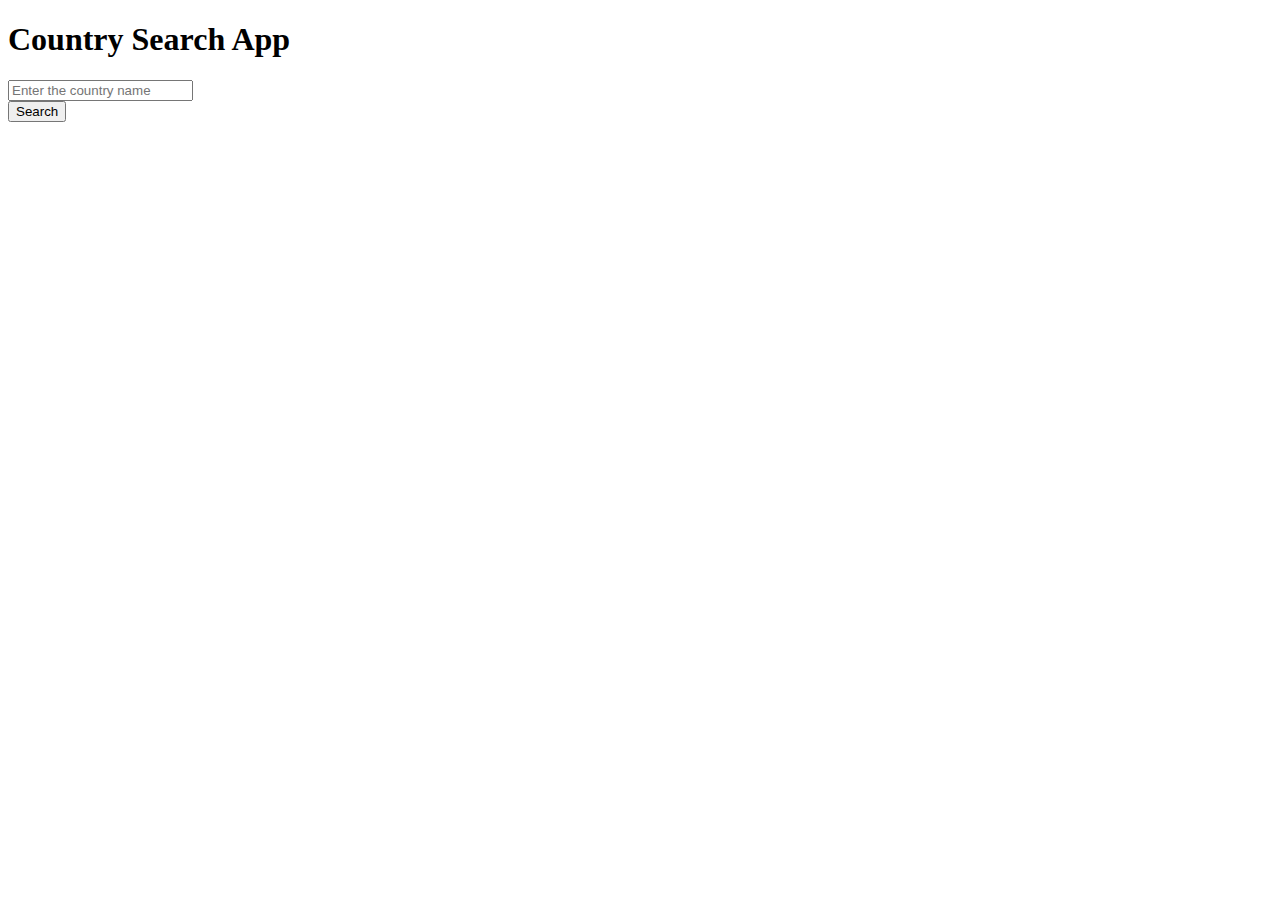
<file: api-projects/country-api/index.html>
<!DOCTYPE html>
<html lang="en">
<head>
    <meta charset="UTF-8">
    <meta http-equiv="X-UA-Compatible" content="IE=edge">
    <meta name="viewport" content="width=device-width, initial-scale=1.0">
    <!-- stylessheet -->
    <link rel="stylesheet" href="styles.css">
    <!-- bootstrap link -->
    <link href="https://cdn.jsdelivr.net/npm/bootstrap@5.0.0-beta2/dist/css/bootstrap.min.css" rel="stylesheet" integrity="sha384-BmbxuPwQa2lc/FVzBcNJ7UAyJxM6wuqIj61tLrc4wSX0szH/Ev+nYRRuWlolflfl" crossorigin="anonymous">
    <title>Country Search API</title>
</head>
<body>
    <section class="container p-5 search-section">
        <h1>Country Search App</h1>
        <div class="row mt-4">
            <div class="col-6">
                <input class="form-control search-bar" type="text" placeholder="Enter the country name">
            </div>
            <div class="col-6">
                <button id="search-btn" class="btn btn-primary">Search</button>
            </div>
        </div>
    </section>
    <section class="result"></section>

    <!-- javascript -->
    <script src="script.js"></script>
</body>
</html>
</file>
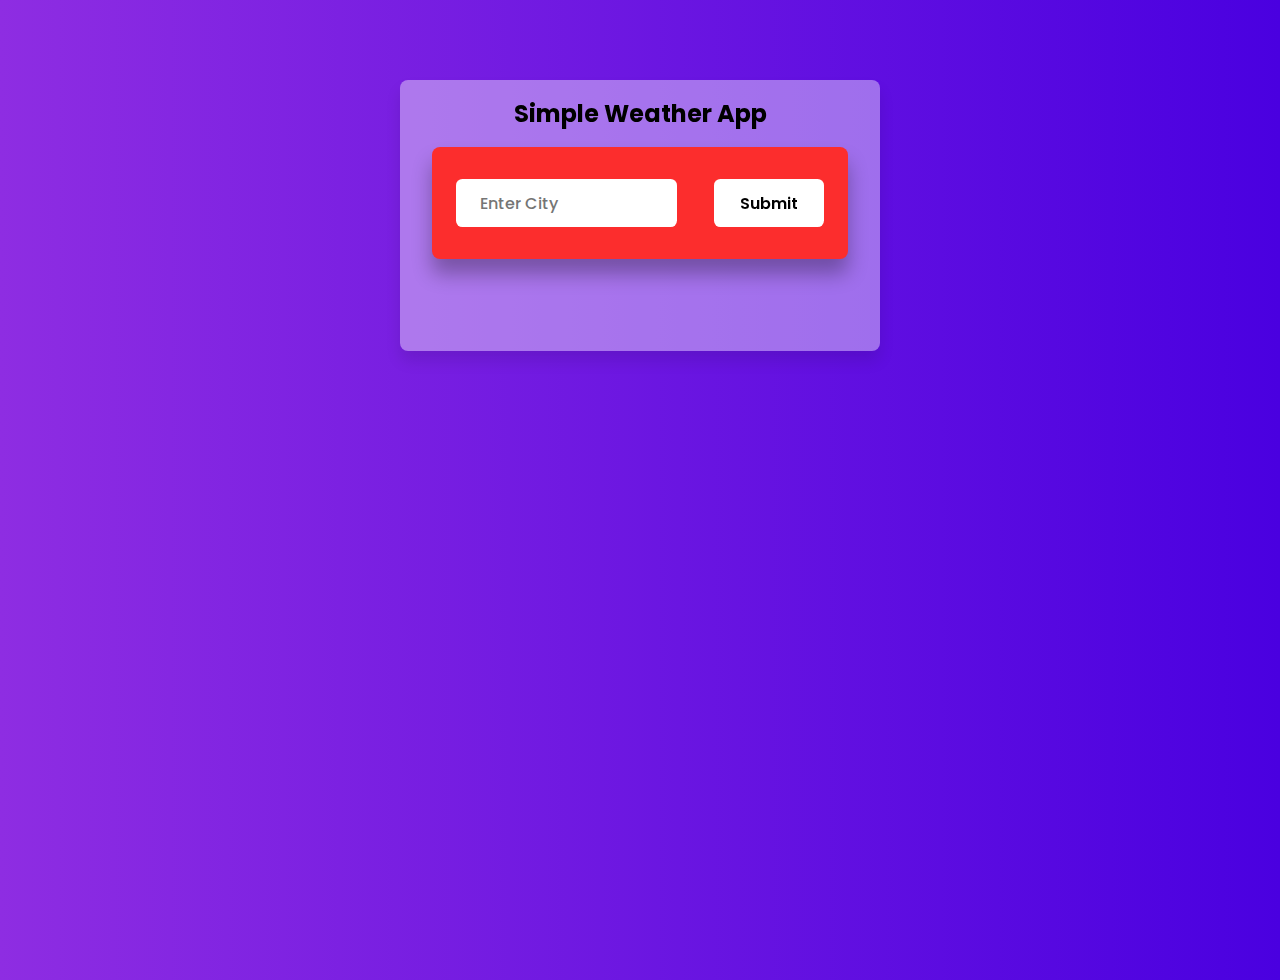
<file: api-projects/weatherapi/index.html>
<!DOCTYPE html>
<html lang="en">
<head>
  <meta charset="UTF-8">
  <meta http-equiv="X-UA-Compatible" content="IE=edge">
  <meta name="viewport" content="width=device-width, initial-scale=1.0">
  <link rel="stylesheet" href="https://cdnjs.cloudflare.com/ajax/libs/font-awesome/5.15.3/css/all.min.css" integrity="sha512-iBBXm8fW90+nuLcSKlbmrPcLa0OT92xO1BIsZ+ywDWZCvqsWgccV3gFoRBv0z+8dLJgyAHIhR35VZc2oM/gI1w==" crossorigin="anonymous" referrerpolicy="no-referrer" />
  <link rel="stylesheet" href="style.css">
  <title>Weather App | JavaScript Projects</title>
</head>
<body>
  <!-- <div class="backbtn">
    <a href="/JavaScript-Projects/#apibased"><i class="fas fa-arrow-circle-left"></i></a>    
  </div> -->
  <div class="container">
    <h3>Simple Weather App</h3>
    <div class="input-wrapper">
      <input type="text" id="city-input" placeholder="Enter City">
      <button onclick="showData()"> <span>Submit</span></button>
    </div>
    <div class="output-wrapper">
          <!-- <div class="temp">
            <span id="temp">- °C</span>
            <p class="desc"> Status </p>
          </div>
          <div class="details-container">
            <div class="details">
            <span id="temp_min">Min : - °C</span>
            <span id="temp_max">Max : - °C</span>
            </div>
            <div class="details">
            <span id="humidity">Humidity : - %</span>
            <span id="wind">Wind : - km/hr</span>
            </div>
          </div> -->
    </div>
  </div>
  
<script src="script.js"></script>
</body>
</html>
</file>
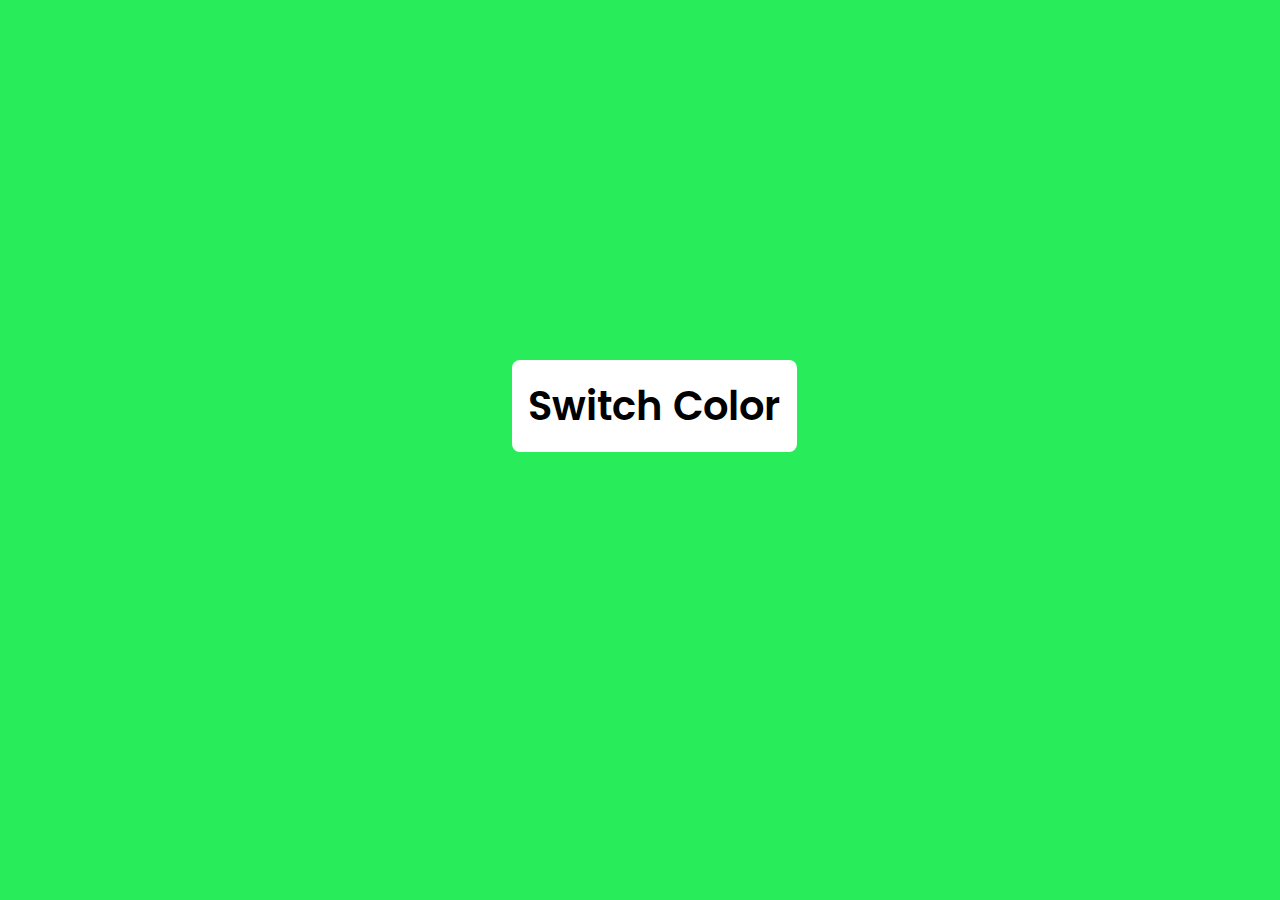
<file: mini-projects/bgcolor-switcher/index.html>
<!DOCTYPE html>
<html lang="en">
<head>
    <meta charset="UTF-8">
    <meta http-equiv="X-UA-Compatible" content="IE=edge">
    <meta name="viewport" content="width=device-width, initial-scale=1.0">
    <title>BG Color Switch</title>
    <link rel="stylesheet" href="style.css">
</head>
<body>
    <button>Switch Color</button>

    <script>
        let color = ["#40E0D0","#FF7F50","#6495ED","#FFBF00","#DE3163","#FFA600","#B200FF","#FF005D","#5694EE","#72E824"];
        let i = 0;
        document.querySelector("button").addEventListener("click", () => {
            i = i < color.length ? ++i : 0;
            document.querySelector("body").style.background = color[i];
        });
    </script>
</body>
</html>
</file>
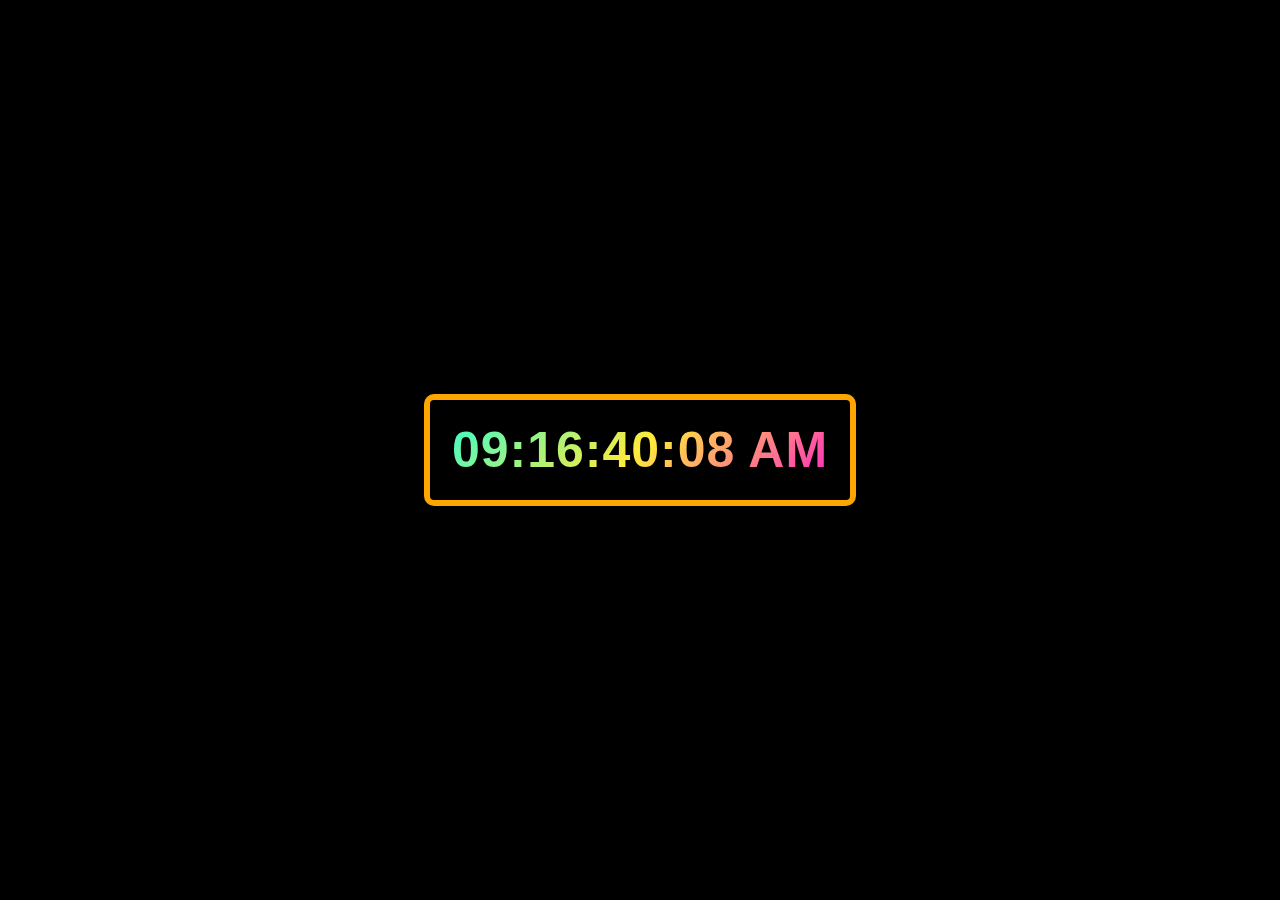
<file: mini-projects/digiclock/index.html>
<!DOCTYPE html>
<html lang="en" dir="ltr">
   <head>
      <meta charset="utf-8">
      <title>Digital Clock | Glowing Effect</title>
      <link rel="stylesheet" href="style.css">
   </head>
   <body>
      <div class="wrapper">
         <div class="display">
            <div id="time"></div>
         </div>
      </div>
      <script>
         setInterval(()=>{
           const time = document.querySelector(".display #time");
           let date = new Date();
           let hours = date.getHours();
           let minutes = date.getMinutes();
           let seconds = date.getSeconds();
           let millisec = Math.floor(date.getMilliseconds() / 10).toFixed(0);

           let day_night = "AM";
           if(hours > 12){
             day_night = "PM";
             hours = hours - 12;
           }
           if(seconds < 10){
             seconds = "0" + seconds;
           }
           if(millisec < 10){
             millisec = "0" + millisec;
           }
           if(minutes < 10){
             minutes = "0" + minutes;
           }
           if(hours < 10){
             hours = "0" + hours;
           }
           time.textContent = hours + ":" + minutes + ":" + seconds + ":" + millisec + " " + day_night;
         });
      </script>
   </body>
</html>
</file>
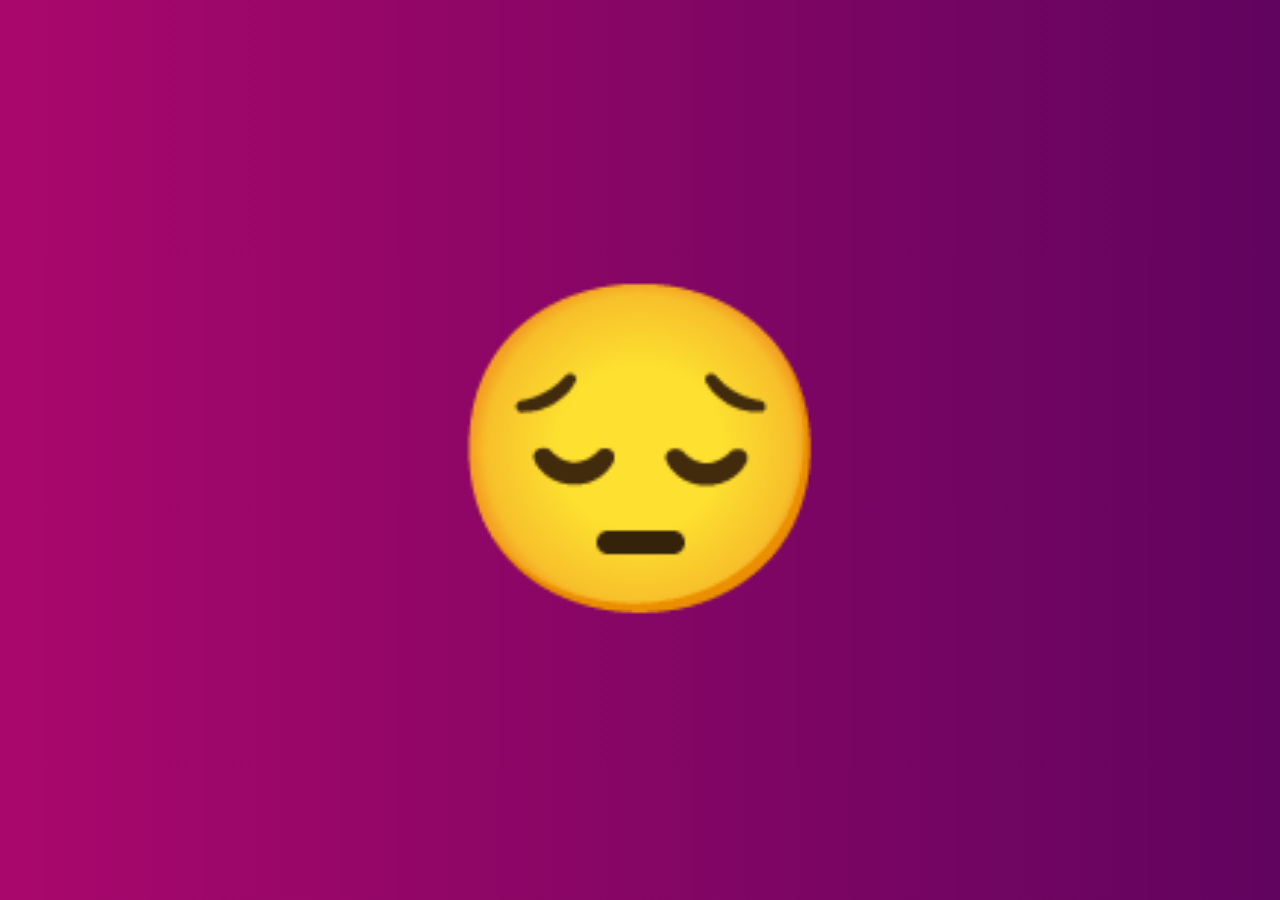
<file: mini-projects/emoji-flicker/index.html>
<!DOCTYPE html>
<html lang="en">
<head>
    <meta charset="UTF-8">
    <meta http-equiv="X-UA-Compatible" content="IE=edge">
    <meta name="viewport" content="width=device-width, initial-scale=1.0">
    <title>Emoji Flicker</title>
    <link rel="stylesheet" href="style.css">
</head>
<body>
    <div class="emoji closed active">😔</div>
    <div class="emoji open">😊</div>
    <script src="script.js"></script>
</body>
</html>
</file>
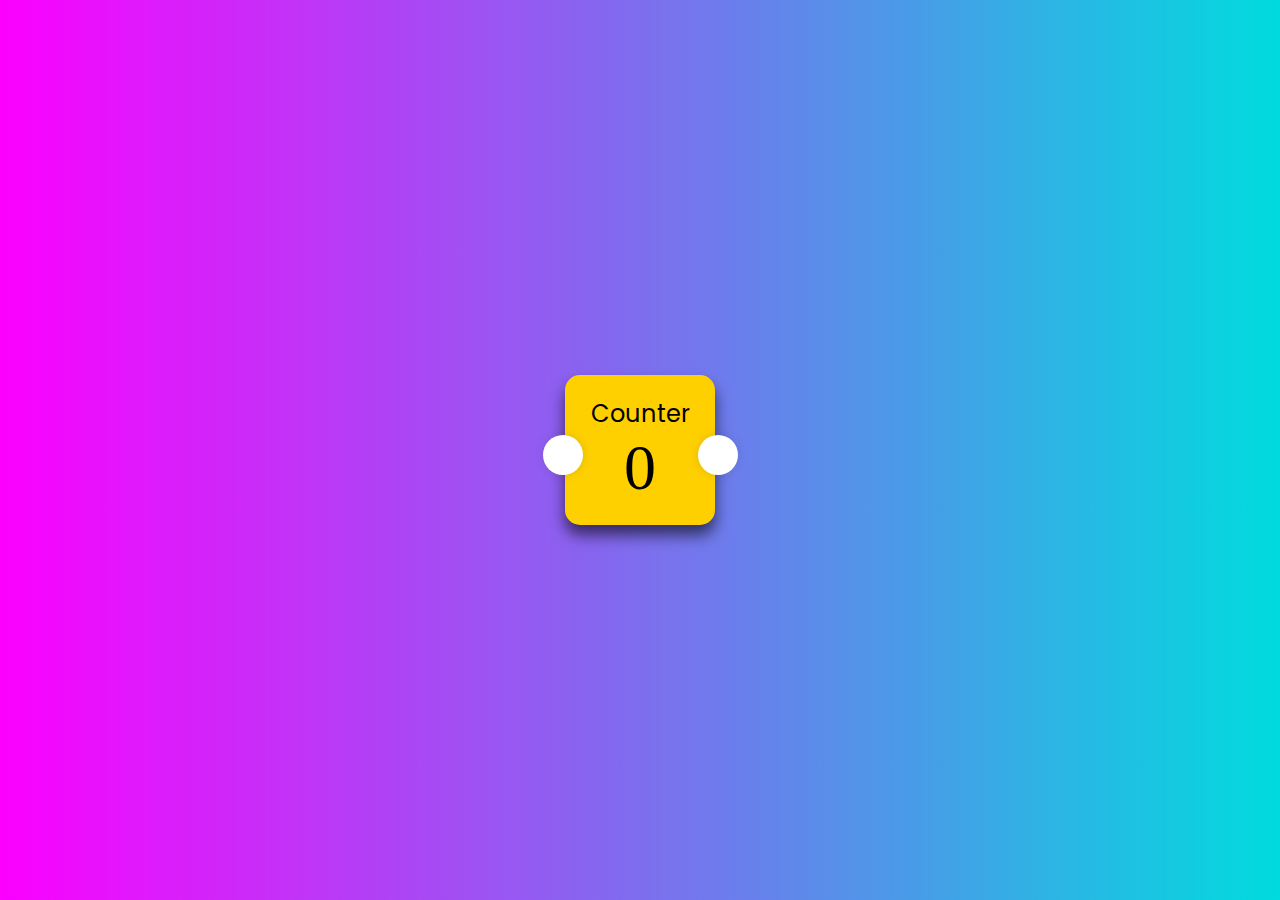
<file: mini-projects/simplecounter/index.html>
<!DOCTYPE html>
<html lang="en">
<head>
    <meta charset="UTF-8">
    <meta http-equiv="X-UA-Compatible" content="IE=edge">
    <meta name="viewport" content="width=device-width, initial-scale=1.0">
    <link rel="stylesheet" href="https://cdnjs.cloudflare.com/ajax/libs/font-awesome/5.15.3/css/all.min.css" integrity="sha512-iBBXm8fW90+nuLcSKlbmrPcLa0OT92xO1BIsZ+ywDWZCvqsWgccV3gFoRBv0z+8dLJgyAHIhR35VZc2oM/gI1w==" crossorigin="anonymous" referrerpolicy="no-referrer" />
    <title>Simple Counter</title>
    <link rel="stylesheet" href="style.css">
</head>
<body>
    <div class="container">
        <p class="heading">Counter</p>
        <p class="counter" id="counter">0</p>
        <button class="incr"><i class="fas fa-plus"></i></button>
        <button class="decr"><i class="fas fa-minus"></i></button>
    </div>
    <script src="script.js"></script>
</body>
</html>
</file>
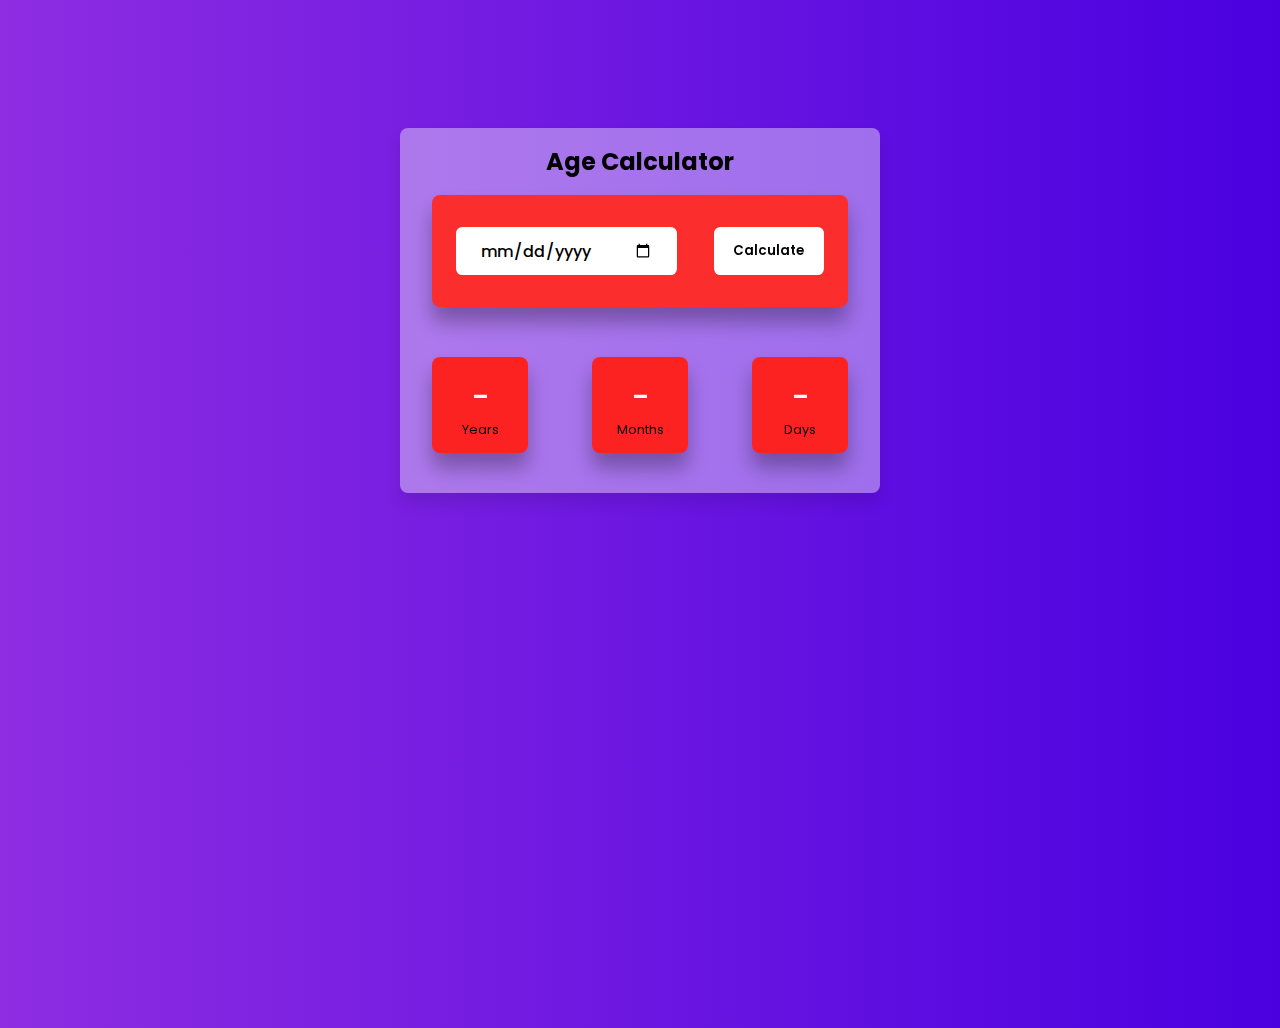
<file: projects/agecalc/index.html>
<!DOCTYPE html>
<html lang="en">
<head>
  <meta charset="UTF-8">
  <meta http-equiv="X-UA-Compatible" content="IE=edge">
  <meta name="viewport" content="width=device-width, initial-scale=1.0">
  <link rel="stylesheet" href="https://cdnjs.cloudflare.com/ajax/libs/font-awesome/5.15.3/css/all.min.css" integrity="sha512-iBBXm8fW90+nuLcSKlbmrPcLa0OT92xO1BIsZ+ywDWZCvqsWgccV3gFoRBv0z+8dLJgyAHIhR35VZc2oM/gI1w==" crossorigin="anonymous" referrerpolicy="no-referrer" />
  <link rel="stylesheet" href="style.css">
  <title>Age Calculator | JavaScript Projects</title>
</head>
<body>
  <!-- <div class="backbtn">
    <a href="/JavaScript-Projects/#project"><i class="fas fa-arrow-circle-left"></i></a>    
  </div> -->
  <div class="container">
    <h3>Age Calculator</h3>
    <div class="input-wrapper">
      <input type="date" id="input-date">
      <button onclick="ageCalc()"> <span>Calculate</span></button>
    </div>
    <div class="output-wrapper">
      <div class="details">
        <span id="years">
          -
        </span>
        <p>
          Years
        </p>
        </div>
        <div class="details">
        <span id="months">
          -
        </span>
        <p>
          Months
        </p>
        </div>
        <div class="details">
        <span id="days">
          -
        </span>
        <p>
          Days
        </p>
      </div>
    </div>
    <div id="wishmsg">
    <h3>🎂 🎊 Happy Birthday To You! 🎉 🎉 </h3>
    </div>
  </div>

  <script src="script.js"></script>
</body>
</html>
</file>
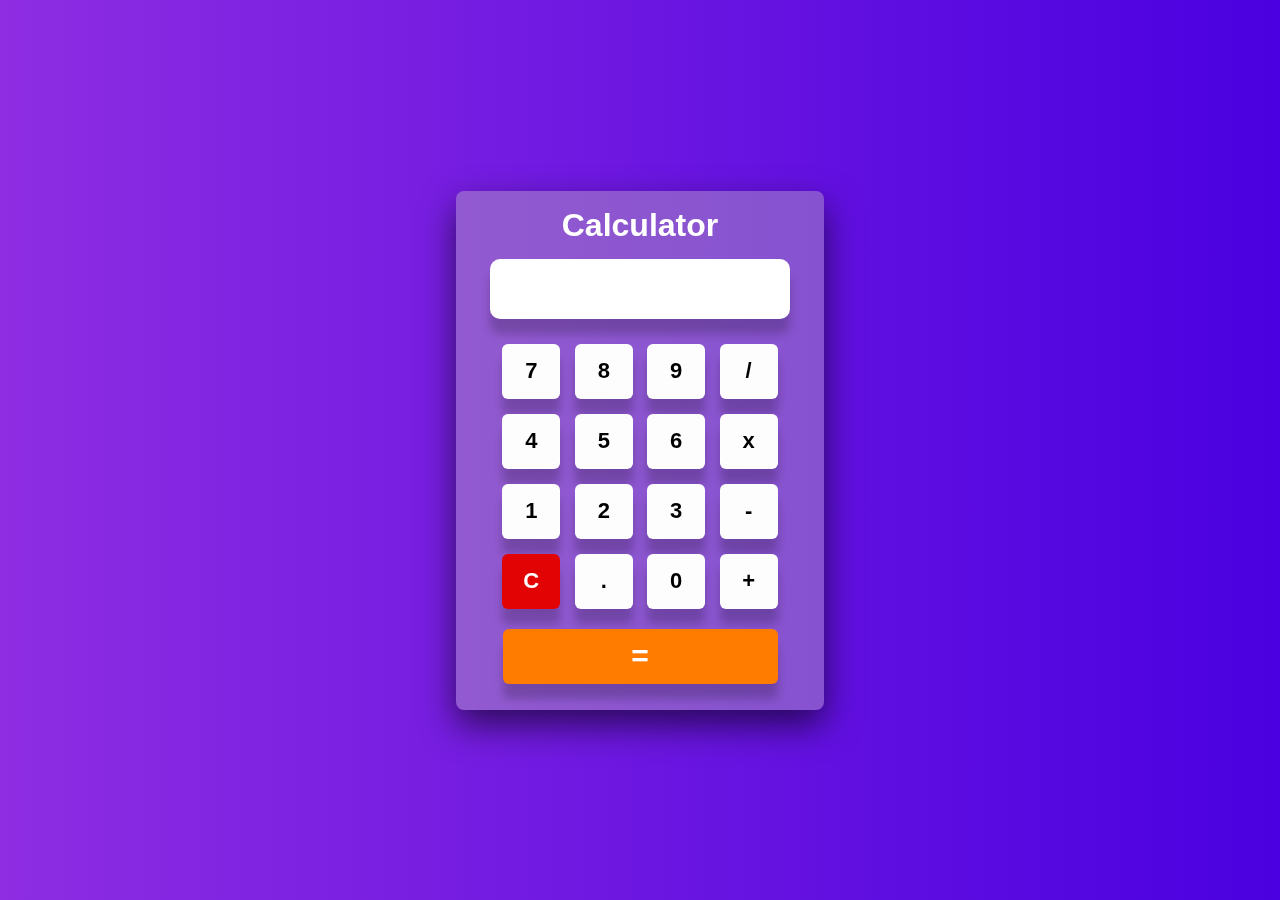
<file: projects/basic-calc/index.html>
<!DOCTYPE html>
<html lang="en">
<head>
    <meta charset="UTF-8">
    <meta http-equiv="X-UA-Compatible" content="IE=edge">
    <meta name="viewport" content="width=device-width, initial-scale=1.0">
    <title>Basic Calculator | JavaScript jQuery</title>
    <link rel="stylesheet" href="style.css">
    <script src="https://code.jquery.com/jquery-3.4.1.js"></script>
</head>
<body>
    <div class="container">
      <h2>Calculator</h2>
        <form name="forms">
           <input type="text" id="display" name="display" disabled>
           <div class="btns">
              <input type="button" id="seven" value="7">
              <input type="button" id="eight" value="8">
              <input type="button" id="nine" value="9">
              <input type="button" id="divide" value="/"><br>
              <input type="button" id="four" value="4">
              <input type="button" id="five" value="5">
              <input type="button" id="six" value="6">
              <input type="button" id="multi" value="x"><br>
              <input type="button" id="one" value="1">
              <input type="button" id="two" value="2">
              <input type="button" id="three" value="3">
              <input type="button" id="subs" value="-"><br>
              <input type="button" id="clear" value="C">
              <input type="button" id="dot" value=".">
              <input type="button" id="zero" value="0">
              <input type="button" id="add" value="+"><br>
              <input type="button" id="equal" value="=">
           </div>
        </form>
     </div>

<script src="script.js"></script>
</body>
</html>
</file>
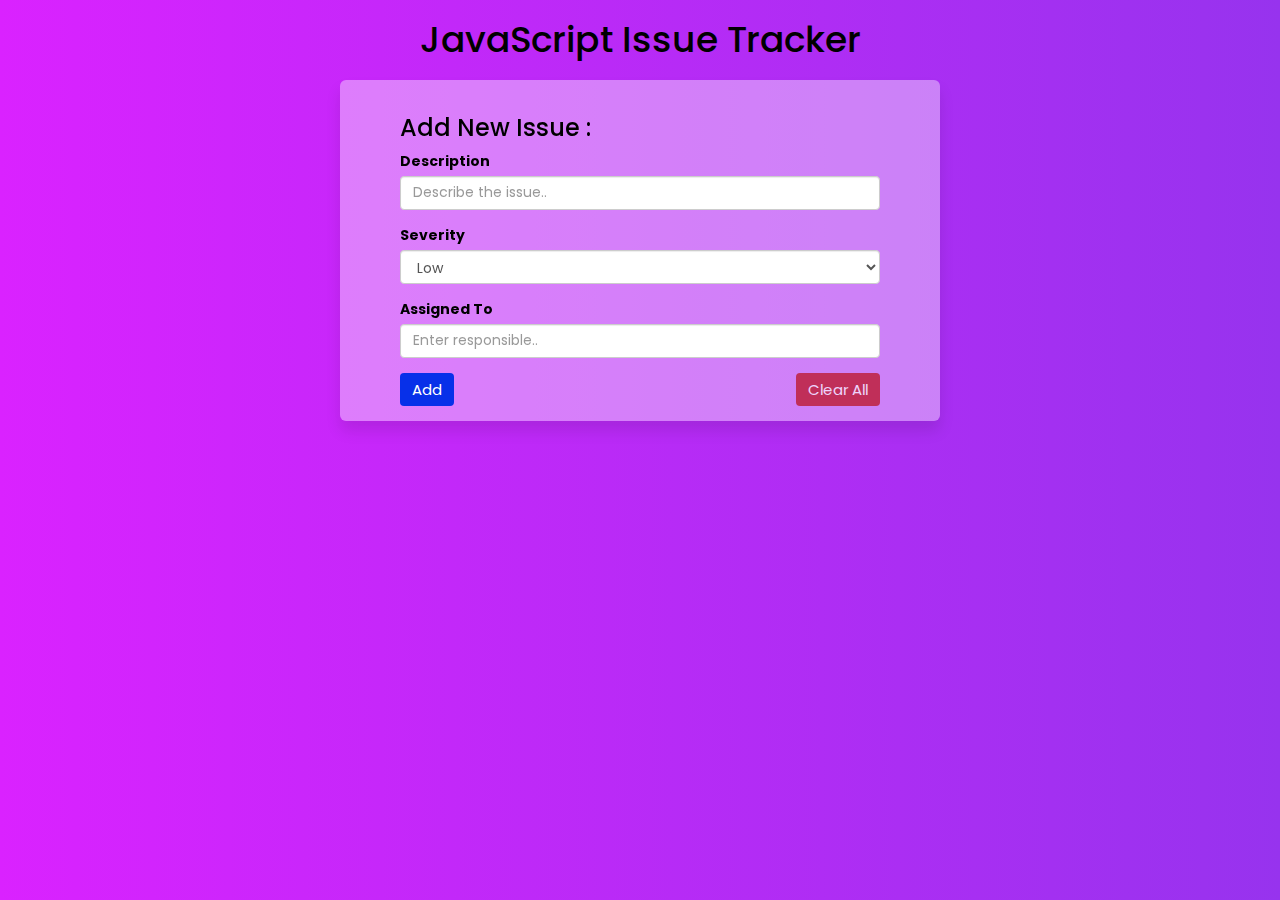
<file: projects/issuetracker/index.html>
<!DOCTYPE html>
<html lang="en">
  <head>
    <meta charset="utf-8">
    <meta http-equiv="X-UA-Compatible" content="IE=edge">
    <meta name="viewport" content="width=device-width, initial-scale=1">
    <title>JavaScript Issue Tracker | JS Projects</title>
    <!-- bootstrap -->
    <link rel="stylesheet" href="https://maxcdn.bootstrapcdn.com/bootstrap/3.3.7/css/bootstrap.min.css" integrity="sha384-BVYiiSIFeK1dGmJRAkycuHAHRg32OmUcww7on3RYdg4Va+PmSTsz/K68vbdEjh4u" crossorigin="anonymous">
    <link rel="stylesheet" href="style.css">
    <link rel="stylesheet" href="https://cdnjs.cloudflare.com/ajax/libs/font-awesome/5.15.3/css/all.min.css" integrity="sha512-iBBXm8fW90+nuLcSKlbmrPcLa0OT92xO1BIsZ+ywDWZCvqsWgccV3gFoRBv0z+8dLJgyAHIhR35VZc2oM/gI1w==" crossorigin="anonymous" referrerpolicy="no-referrer" />

  </head>
  
    <div class="container">
      <h1>JavaScript Issue Tracker</h1>
      <div class="jumbotron">
        <h3>Add New Issue :</h3>
        <form id="issueInputForm">
          <div class="form-group">
            <label for="issueDescInput">Description</label>
            <input type="text" class="form-control" id="issueDescInput" placeholder="Describe the issue..">
          </div>
          <div class="form-group">
            <label for="issueDescInput">Severity</label>
             <select class="form-control" id="issueSeverityInput">
              <option value="Low">Low</option>
              <option value="Medium">Medium</option>
              <option value="High">High</option>
            </select> 
          </div>
          <div class="form-group">
            <label for="issueDescInput">Assigned To</label>
            <input type="text" class="form-control" id="issueAssignedToInput" placeholder="Enter responsible..">
          </div>
          <button type="submit" id="savebtn" class="btn btn-primary">Add <i class="fas fa-chevron-right"></i></button>
          <button disabled id="clrbtn" onclick="clearall()" class="btn btn-primary">Clear All <i class="fas fa-trash-alt"></i></button>
        </form>
      </div>
      <div class="row">
        <div class="col-lg-12">
          <div id="issuesList">
          </div>
        </div>
      </div>
    </div>
    
    <script src="https://ajax.googleapis.com/ajax/libs/jquery/1.12.4/jquery.min.js"></script>
    <script src="https://chancejs.com/chance.min.js"></script>
    <script src="https://cdn.jsdelivr.net/npm/bootstrap@5.0.2/dist/js/bootstrap.bundle.min.js" integrity="sha384-MrcW6ZMFYlzcLA8Nl+NtUVF0sA7MsXsP1UyJoMp4YLEuNSfAP+JcXn/tWtIaxVXM" crossorigin="anonymous"></script>
    <script src="script.js"></script>
  </body>
</html>
</file>
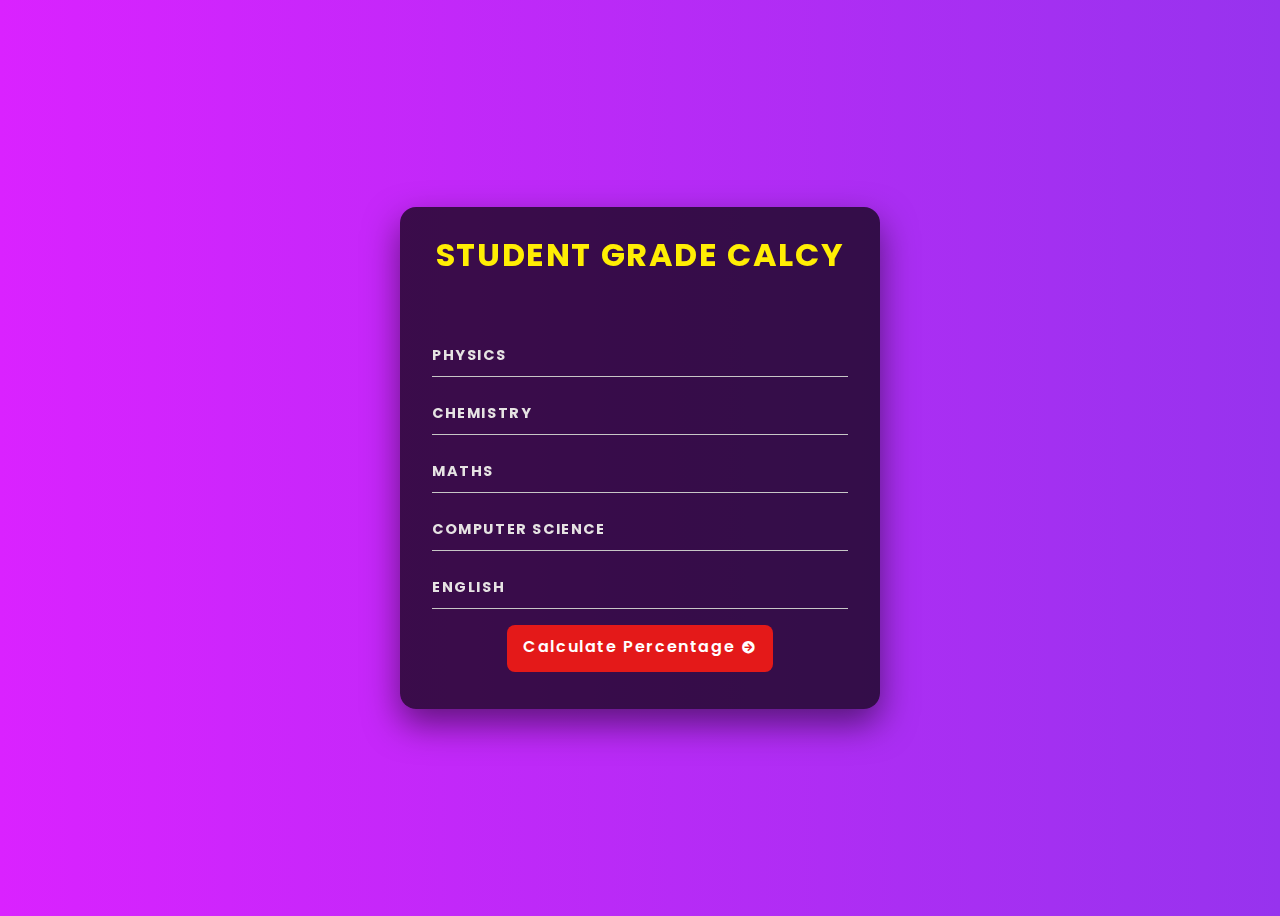
<file: projects/percentcalc/index.html>
<!DOCTYPE html>
<html>
<head>
  <title></title>
  <link rel="stylesheet" href="https://cdnjs.cloudflare.com/ajax/libs/animate.css/3.7.2/animate.min.css">
  <link href="https://cdnjs.cloudflare.com/ajax/libs/font-awesome/5.13.0/css/all.min.css" rel="stylesheet">
  <link rel="stylesheet" href="style.css">
</head>
<body>

<div class="background">
  
  <div class="container">
    <div class="screen">
      <div class="screen-body">
          <div class="title">
            <div>
              Student Grade Calcy
            </div>
          </div>
        <div class="form-body">
          <div class="app-form">
            <div class="inputs">
              <input type="text" placeholder="physics" id="phy">
            </div>
            <div class="inputs">
              <input type="text" placeholder="chemistry" id="chem">
            </div>
             <div class="inputs">
              <input type="text" placeholder="maths" id="math">
            </div>
            <div class="inputs">
              <input type="text" placeholder="Computer Science" id="cs" >
            </div>
            <div class="inputs">
              <input type="text" placeholder="english" id="eng" >
            </div>
            <div class="form-btn"> 
              <a class="btn" onclick="calc()"><span>Calculate Percentage</span>
                <i class="fas fa-arrow-circle-right"></i>
              </a>
            </div>            
          </div>
      </div>

    </div>
      <div class="result">
        <p id="result"></p>
     </div>
  </div>
</div>

<script src="script.js"></script>
</body>
</html>
</file>
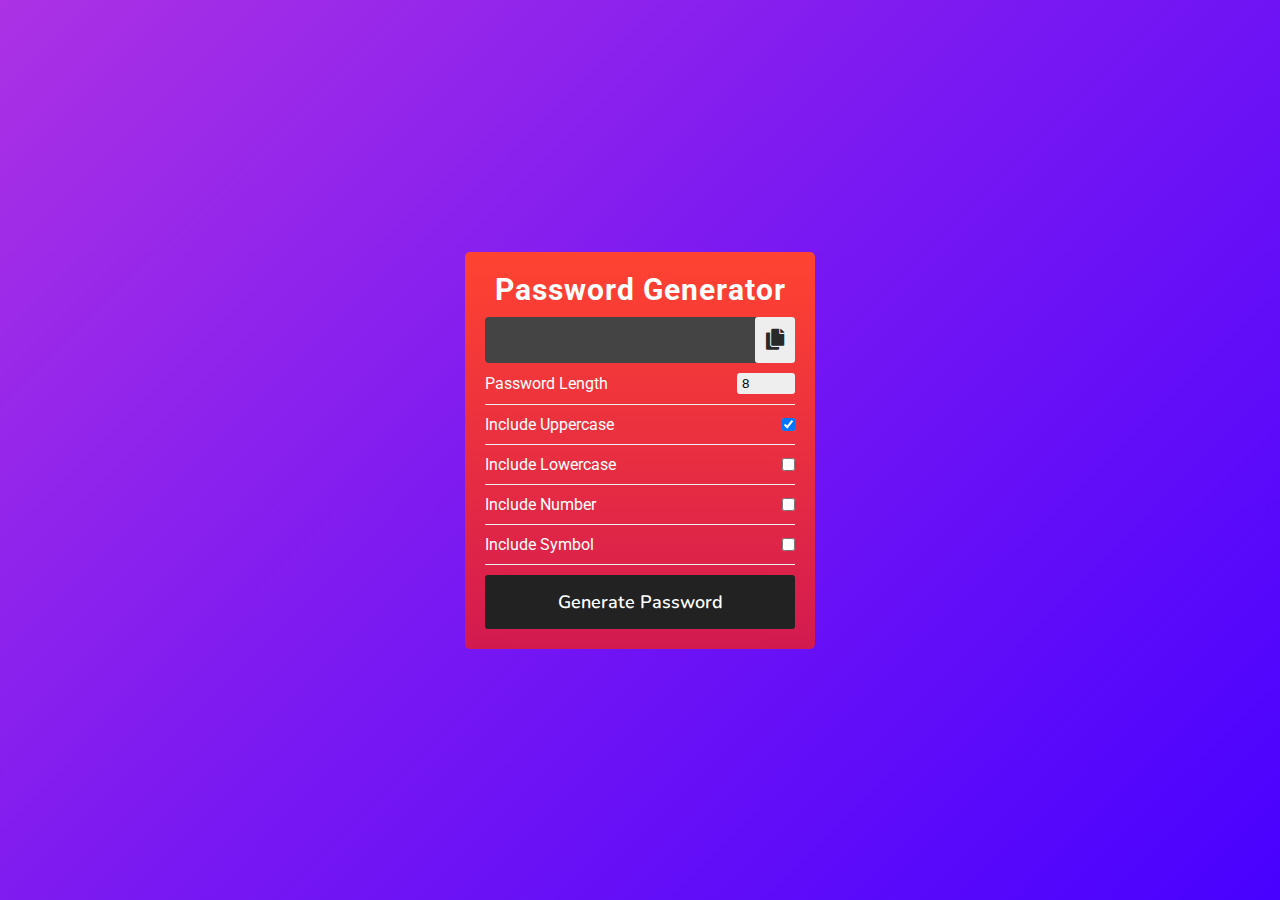
<file: projects/pwdgen/index.html>
<!DOCTYPE html>
<html lang="en">
<head>
    <meta charset="UTF-8">
    <meta http-equiv="X-UA-Compatible" content="IE=edge">
    <meta name="viewport" content="width=device-width, initial-scale=1.0">
    <link href="https://cdnjs.cloudflare.com/ajax/libs/font-awesome/5.13.0/css/all.min.css" rel="stylesheet">
    <title>Password Generator</title>
    <link rel="stylesheet" href="style.css">
</head>
<body>
   
    <div class="container">
        <h1>Password Generator</h1>
        <div class="header">
            <input type="text" id="pwd">
            <button class="copy" id="copy">
                <i class="fas fa-copy"></i>
            </button>
        </div>
        <div class="body">
            <div class="form-control">
                <label for="plength">Password Length</label>
                <input type="number" id="plength" value="8" min="1" max="30">
            </div>
            <div class="form-control">
                <label for="puppercase">Include Uppercase</label>
                <input type="checkbox" id="puppercase" checked>
            </div>
            <div class="form-control">
                <label for="plowercase">Include Lowercase</label>
                <input type="checkbox" id="plowercase">
            </div>
            <div class="form-control">
                <label for="pnumber">Include Number</label>
                <input type="checkbox" id="pnumber">
            </div>
            <div class="form-control">
                <label for="psymbol">Include Symbol</label>
                <input type="checkbox" id="psymbol">
            </div>
            <button id="submit"> <span>Generate Password</span> </button>
        </div>
    </div>

    <script src="script.js"></script>
</body>
</html>
</file>
<file: api-projects/country-api/styles.css>
.result {
  display: flex;
  flex-wrap: wrap;
  justify-content: center;
}

.card {
  cursor: pointer;
}
</file>
<file: api-projects/weatherapi/style.css>
@import url('https://fonts.googleapis.com/css2?family=Poppins:wght@200;300;400;500;600;700&display=swap');

*{
    margin: 0;
    padding: 0;
    box-sizing: border-box;
}
body{
    width: 100%;
    height: 100vh;
    background: linear-gradient(to right, #8e2de2, #4a00e0);
    font-size: 62.5%;
    overflow: hidden;
}
.container {
  background: rgba(255, 255, 255, 0.40);
  transform-style: preserve-3d;
  transition: .3s;
  box-shadow: 0 15px 35px rgba(0, 0, 0, 0.6);
  max-width: 30rem;
  width: 100%;
  margin: 5rem auto;
  padding: 1rem 2rem 1rem 2rem;
  border-radius: .5rem;
  box-shadow: 0px 10px 15px rgba(0,0,0,0.1);
}
.container *{
    border: none;
    outline: none;
    font-family: 'Poppins', sans-serif;
}
h3{
    font-size: 1.5rem;
    text-align: center;
    margin-bottom: 1rem;
}
.input-wrapper{
    background: rgb(252, 45, 45);
    padding: 2rem 1.5rem;
    border-radius: .5rem;
    box-shadow: 0 15px 20px rgba(0, 0, 0, 0.3);
    margin-bottom: 20px;
}
input {
    height: 3rem;
    background: #fff;
    color: #000;
    font-weight: 500;
    border-radius: .4rem;
    width: 60%;
    padding: 0 1.5rem;
    font-size: 1rem;
}
button{
    width: 30%;
    float: right;
    cursor: pointer;
    height: 3rem;
    background: #fff;
    color: #000;
    font-weight: 600;
    border-radius: .4rem;
    transition: .3s;
    display: inline-block;
    font-size: 1rem;
}
button:hover{
    background: rgb(253, 253, 0);
}
button span {
    cursor: pointer;
    display: inline-block;
    position: relative;
    transition: 0.5s;
}
button span:after {
    content: '\00bb';
    position: absolute;
    opacity: 0;
    top: -13px;
    font-size: 2rem;
    right: -12px;
    transition: 0.5s;
}
button:hover span {
    padding-right: 20px;
}
button:hover span:after {
    opacity: 1;
    right: 0;
}

.output-wrapper {
    width: 100%;
    margin-bottom: 1.5rem;
    width: 100%;
    background: rgb(252, 34, 34);
    border-radius: 0.5rem;
    color: #fff;
    padding: 1rem 0;
    box-shadow: 0 15px 20px rgba(0, 0, 0, 0.3);
    visibility: hidden;
}
.temp {
    text-align: center;
    font-size: 3rem;
    font-weight: 600;
    padding: 1.5rem;
    color: #120331;
}
.temp .desc {
    font-size: 1.5rem;
    text-transform: capitalize;
}
.details-container {
    display: flex;
    flex-direction: row;
    font-size: 0.8rem;
    color: rgb(255, 255, 255);
    font-weight: 500;
    justify-content: space-evenly;
}
.details {
    display: flex;
    flex-direction: column;
    justify-content: space-between;
    align-items: flex-start;
    margin: .5rem;
}
.details span{
    text-align: left;
    margin: .2rem;
    font-size: 1rem;
}


/* .backbtn {
    position: absolute;
    font-size: 2rem;
    float: left;
    cursor: pointer;
    top: 3rem;
    margin-left: 10rem;
    color:rgb(255, 255, 255);
}
.backbtn a{
    text-decoration: none;
    color: inherit;  
} */
</file>
<file: mini-projects/bgcolor-switcher/style.css>
@import url('https://fonts.googleapis.com/css2?family=Poppins:wght@300;400&display=swap');

body {
    margin: 0;
    padding: 0;
    background: #29ec5a;
    box-sizing: border-box;
}
button {
    font-size: 2.5rem;
    font-family: 'Poppins', sans-serif;
    font-weight: 600;
    position: absolute;
    top: 40%;left: 40%;
    padding: 1rem;
    border-radius: .5rem;
    background: #fff;
    border: none; outline: none;
    cursor: pointer;
}
</file>
<file: mini-projects/digiclock/style.css>
*{
  margin: 0;
  padding: 0;
  font-family: 'Poppins', sans-serif;
}
html,body{
  display: grid;
  height: 100%;
  place-items: center;
  background: #000;
}
.wrapper{
  height: 100px;
  width: 420px;
  position: relative;
  border: 6px solid orange;
  border-radius: 10px;
  cursor: default;
  animation: animate 1.5s linear infinite;
}
.wrapper .display{
  position: absolute;
  top: 50%;
  left: 50%;
  transform: translate(-50%, -50%);
  z-index: 999;
  height: 85px;
  width: 450px;
  background: transparent;
  border-radius: 6px;
  text-align: center;
}
.display #time{
  line-height: 85px;
  color: rgb(0, 0, 0);
  font-size: 50px;
  font-weight: 600;
  letter-spacing: 1px;
  background: linear-gradient(135deg, #14ffe9, #ffeb3b, #ff00e0);
  -webkit-background-clip: text;
  -webkit-text-fill-color: transparent;
  animation: animate 1.5s linear infinite;
}
@keyframes animate {
  100%{
    filter: hue-rotate(360deg);
  }
}
</file>
<file: mini-projects/emoji-flicker/style.css>
*{
    padding: 0;
    margin: 0;
    box-sizing: border-box;
}

body{
    display: flex;
    flex-direction: column;
    height: 100vh;
    align-items: center;
    justify-content: center;
    background: linear-gradient(to right, #aa076b, #61045f);
}
.emoji{
    font-size: 20rem;
    cursor: pointer;
    user-select: none;
}
.closed{
    display: none;
}
.open{
    display: none;
}
.active{
    display: block;
}
</file>
<file: mini-projects/simplecounter/style.css>
@import url('https://fonts.googleapis.com/css2?family=Poppins:wght@200;300;400&display=swap');

*{
    margin: 0;
    padding: 0;
    box-sizing: border-box;
}
body{
    display: flex;
    justify-content: center;
    align-items: center;
    height: 100vh;
    background: linear-gradient(to right, #fc00ff, #00dbde);
}
.container {
    width: 150px;
    height: 150px;
    background: #ffd000;
    color: rgb(0, 0, 0);
    display: flex;
    justify-content: center;
    align-items: center;
    flex-direction: column;
    position: relative;
    border-radius: 15px;
    box-shadow: 0 10px 15px rgba(0,0,0,.6);
}
.counter{
    font-size: 4rem;
}
.heading{
    font-family: 'Poppins', sans-serif;
    font-size: 1.5rem;
}
button{
    width: 40px;
    height: 40px;
    position: absolute;
    cursor: pointer;
    font-size: 1.2em;
    background: #fff;
    color: rgb(34,34,34);
    border: none;
    border-radius: 50%;
    box-shadow: 0 0 10px rgb(51,51,51,0.158);
}
.decr{
    left: -15%;
    top: 40%;
}
.incr{
    top: 40%;
    right: -15%;
}
</file>
<file: projects/agecalc/style.css>
@import url('https://fonts.googleapis.com/css2?family=Poppins:wght@200;300;400;500;600;700&display=swap');

*{
    margin: 0;
    padding: 0;
    box-sizing: border-box;
}
body{
    width: 100%;
    height: 100vh;
    background: linear-gradient(to right, #8e2de2, #4a00e0);
    font-size: 62.5%;
    overflow: hidden;
}
.container {
  background: rgba(255, 255, 255, 0.40);
  transform-style: preserve-3d;
  transition: .3s;
  box-shadow: 0 15px 35px rgba(0, 0, 0, 0.6);
  max-width: 30rem;
  width: 100%;
  margin: 8rem auto;
  padding: 1rem 2rem 1rem 2rem;
  border-radius: .5rem;
  box-shadow: 0px 10px 15px rgba(0,0,0,0.1);
}
.container *{
    border: none;
    outline: none;
    font-family: 'Poppins', sans-serif;
}
h3{
    font-size: 1.5rem;
    text-align: center;
    margin-bottom: 1rem;
}
.input-wrapper{
    background: rgb(252, 45, 45);
    padding: 2rem 1.5rem;
    border-radius: .5rem;
    box-shadow: 0 15px 20px rgba(0, 0, 0, 0.3);
    margin-bottom: 50px;
}
input {
    height: 3rem;
    background: #fff;
    color: #000;
    font-weight: 500;
    border-radius: .4rem;
    width: 60%;
    padding: 0 1.5rem;
    font-size: 1rem;
}
button{
    width: 30%;
    float: right;
    cursor: pointer;
    height: 3rem;
    background: #fff;
    color: #000;
    font-weight: 600;
    border-radius: .4rem;
    transition: .3s;
    display: inline-block;
}
button:hover{
    background: rgb(253, 253, 0);
}
button span {
    cursor: pointer;
    display: inline-block;
    position: relative;
    transition: 0.5s;
}
button span:after {
    content: '\00bb';
    position: absolute;
    opacity: 0;
    top: -9px;
    font-size: 24px;
    right: -10px;
    transition: 0.5s;
}
button:hover span {
    padding-right: 15px;
}
button:hover span:after {
    opacity: 1;
    right: 0;
}

.output-wrapper {
    width: 100%;
    display: flex;
    justify-content: space-between;
    margin-bottom: 1.5rem;
}
.output-wrapper div{
    height: 6rem;
    width: 6rem;
    background: rgb(252, 34, 34);
    border-radius: 0.5rem;
    color: #fff;
    display: grid;
    place-items: center;
    padding: 1rem 0;
    box-shadow: 0 15px 20px rgba(0, 0, 0, 0.3);
}
.details span{
    font-size: 2rem;
    font-weight: 500;
}
.details p{
    font-size: 0.8rem;
    color: rgb(0, 0, 0);
    font-weight: 400;
}
#wishmsg{
    color: rgb(0, 0, 0);
    display: none;
    font-family: 'Lobster Two', cursive;
}

/* .backbtn {
    position: absolute;
    font-size: 2rem;
    float: left;
    cursor: pointer;
    top: 3rem;
    margin-left: 10rem;
    color:rgb(255, 255, 255);
}
.backbtn a{
    text-decoration: none;
    color: inherit;  
} */
</file>
<file: projects/basic-calc/style.css>
@import url('https://fonts.googleapis.com/css2?family=Nunito&family=Poppins:wght@300&display=swap');

* {
  margin: 0;
  padding: 0;
  outline: none;
  box-sizing: border-box;
}
body {
  font-family: 'Nutino', sans-serif;
  display: flex;
  text-align: center;
  justify-content: center;
  align-items: center;
  min-height: 100vh;
  background: linear-gradient(to right, #8e2de2, #4a00e0);
  overflow: hidden;
}
.container {
  background: rgba(190, 183, 183, 0.4);
  transform-style: preserve-3d;
  transition: .3s;
  box-shadow: 0 15px 35px rgba(0, 0, 0, 0.6);
  max-width: 23rem;
  width: 100%;
  margin: 0 auto;
  padding: 1rem 2rem;
  border-radius: .5rem;
}
.container h2{
  color: rgb(255, 255, 255);
  font-size: 2rem;
}
input[type="text"] {
  height: 60px;
  width: 300px;
  margin: 0 auto;
  margin-top: 15px;
  border-radius: 10px;
  border: none;
  color: rgb(12, 12, 12);
  font-size: 22px;
  font-weight: bold;
  text-align: right;
  padding-right: 20px;
  outline: none;
  background: #fff;
  box-shadow: 0 15px 10px rgba(0, 0, 0, 0.2);
}
form .btns {
  width: 300px;
  margin: 0 auto;
  margin-top: 20px;
}
input[type="button"] {
  width: 58px;
  height: 55px;
  margin: 5px;
  font-size: 22px;
  font-weight: bold;
  border-radius: 6px;
  border: none;
  background: #fdfdfd;
  box-shadow: 0 15px 10px rgba(0, 0, 0, 0.2);
  cursor: pointer;
  margin-bottom: 10px;
}
input[type="button"]:hover {
  transition: 0.5s;
  background: linear-gradient(#b8df0b, #18e65d);
}
input#clear {
  background: #e20404;
  border: none;
  transition: .2s;
  color: white;
}
input#clear:hover{
  transform: scale(1.05);
  background: #bd0303;
}
input#equal {
  width: 275px;
  margin: 10px 0 10px 0;
  font-size: 30px;
  color: white;
  background: #ff7c01;
  border: none;
  transition: all .2s;
}
input#equal:hover{
  transform: scale(1.05);
  background: #df6d03;
}

@media (max-width:360px){
  .container{
    width: 20rem;
    padding: .5rem;
  }
}
</file>
<file: projects/issuetracker/style.css>
@import url('https://fonts.googleapis.com/css2?family=Poppins:wght@200;300;400;500;600;700&display=swap');
@import url('https://fonts.googleapis.com/css2?family=Roboto+Mono:wght@200;300;400&display=swap');

*{
    padding: 0;
    margin: 0;
    box-sizing: border-box;
}
html{
    font-size: 62.5%;
}
body{
    background: linear-gradient(to right, #da22ff, #9733ee);
    font-family: 'Poppins', sans-serif;
    color: #000;
}
h1{
    text-align: center;
}
.jumbotron {
  background: rgba(255, 255, 255, 0.40);
  transform-style: preserve-3d;
  transition: .3s;
  box-shadow: 0 15px 35px rgba(0, 0, 0, 0.6);
  max-width: 60rem;
  width: 100%;
  margin: 2rem auto;
  padding: 1.5rem;
  border-radius: .5rem;
  box-shadow: 0px 10px 15px rgba(0,0,0,0.1);
}
.well{
  background: rgb(248, 248, 248);
  max-width: 60rem;
  width: 100%;
  margin: 1rem auto;
  padding: 1.5rem;
  border-radius: .5rem;
  border: none;
  box-shadow: 0px 10px 15px rgba(0,0,0,0.2);
}
#savebtn{
    font-size: 1.5rem;
    background: #0730e9;
    outline: none;
    border: none;
}
#savebtn:hover{
    background: #0423ad;
}
#clrbtn{
    font-size: 1.5rem;
    background: #b90404;
    outline: none;
    float: right;
    border: none;
}
#clrbtn:hover{
    background: #b40404;
}



/* issue list */
.labid{
    display: flex;
    gap: 1rem;
    font-family: 'Roboto Mono', monospace;
    border-bottom: 1px solid #333;
}
.labid span{
    background: rgb(255, 94, 0);
    color: rgb(255, 255, 255);
}
.labid h6{
    margin-top: 5px;
}
.well p glyphicon-user{
    margin-left: 1rem;
    padding: 5rem;
}
.well #closebtn{
    background: rgb(4, 161, 38);
    outline: none;
    border: none;
}
.well #closebtn:hover{
    background: rgb(3, 119, 28);
}
.well #delbtn{
    background: rgb(219, 4, 4);
    outline: none;
    border: none;
}
.well #delbtn:hover{
    background: rgb(173, 2, 2);
}
</file>
<file: projects/percentcalc/style.css>
@import url('https://fonts.googleapis.com/css2?family=Poppins:wght@300;400&display=swap');

body {
    background: linear-gradient(to right, #da22ff, #9733ee);;
    font-size: 62.5%;
    overflow: hidden;
  }
body, button, input {
  font-family: 'Poppins', sans-serif;
  font-weight: 700;
  letter-spacing: .1rem;
}
.background {
  display: flex;
  min-height: 100vh;
}
.backbtn {
  position: absolute;
  font-size: 2rem;
  float: left;
  cursor: pointer;
  margin-top: 1.5rem;
  margin-left: 10rem;
  color:#fff;
}
.backbtn a{
  text-decoration: none;
  color: inherit;  
}
.container {
    flex: 0 1 30rem;
    margin: auto;
    padding: 1rem;
}
.screen {
  position: relative;
  border-radius: 1rem;
  background: rgba(0, 0, 0, 0.7);
  transform-style: preserve-3d;
  transition: .1s;
  box-shadow: 0 15px 35px rgba(0, 0, 0, 0.5);
}
.screen-body {
  display: block;
}
.form-body {
  flex: 1;
  padding: 2rem;
}
.title {
  justify-content: center;
  align-items: center;
  color: #ffee04;
  font-size: 2rem;
  padding: 1.5rem;
  text-transform: uppercase;
  display: flex;
}
.inputs {
  margin-bottom: 1rem;
}
input {
  padding: 10px 0;
  background: none;
  border: none;
  border-bottom: 1px solid rgb(199, 198, 198);
  color: rgb(252, 252, 252);
  font-size: .9rem;
  text-transform: uppercase;
  outline: none;
  transition: border-color .2s;
  width: 100%;
}
input::placeholder {
  color: rgb(230, 227, 227);
}
input:focus {
  border-bottom-color: rgb(235, 233, 233);
}
.result{
  color: rgb(255, 255, 255);
  font-size: 1rem;
  padding-bottom: .2rem;
  margin-left: 1rem;
  text-align: left;
}
.form-btn{
  margin-top: 2rem;
  text-align: center;
}
.btn {
    line-height: 0;
    padding: 1rem 1rem;
    border-radius: .5rem;
    transition: 0.5s;
    color: #fff;
    cursor: pointer;
    background: #e41919;
}
.btn span {
    font-weight: 600;
    font-size: 1rem;
}
.btn i {
    margin-left: 0.2rem;
    font-size: .8rem;
    transition: 0.3s;
}
.btn:hover i {
    transform: translateX(5px);
}
</file>
<file: projects/pwdgen/style.css>
@import url('https://fonts.googleapis.com/css2?family=Poppins:wght@300;400;500&display=swap');
@import url('https://fonts.googleapis.com/css2?family=Roboto:wght@300;400;500&display=swap');
@import url('https://fonts.googleapis.com/css2?family=Nunito:wght@200;300;400;600;700&display=swap');

*{
    padding: 0;
    margin: 0;
    box-sizing: border-box;
}
body{
    background-image: linear-gradient(-225deg, #AC32E4 0%, #7918F2 48%, #4801FF 100%);
    display: flex;
    justify-content: center;
    font-family: 'Roboto', sans-serif;
    align-items: center;
    height: 100vh;
}

.container{
    background: linear-gradient(#FF4331, #D31A50);
    padding: 20px;
    border-radius: 5px;
    width: 350px;
}
h1{
    font-size: 30px;
    letter-spacing: 1px;
    color: #fff;
    text-align: center;
    margin-bottom: 10px;
}
.form-control{
    display: flex;
    justify-content: space-between;
    align-items: center;
    padding: 10px 0;
    color: #fff;
    border-bottom: 1px solid #eee;
}
.form-control label{
    cursor: pointer;
}
.header{
    position: relative;
}
.header input{
    width: 100%;
    height: 100%;
    background: rgb(68, 68, 68);
    padding: 14px;
    color: #fff;
    outline: none;
    border: none;
    border-radius: 4px;
    font-size: 16px;
}

.header button,
.form-control input[type=number]{
    padding: 3px 5px;
    background-color: #eee;
    outline: none;
    border: none;
    border-radius: 3px;
}
.header button{
    position: absolute;
    padding: 11px;
    font-size: 21px;
    right: 0;
    cursor: pointer;
    color: rgb(41, 41, 41);
} 
#submit{
    width: 100%;
    padding: 15px;
    margin-top: 10px;
    background: #222222;
    font-size: 18px;
    font-family: 'Nunito', sans-serif;
    font-weight: 600;
    outline: none;border: none;
    border-radius: 3px;
    color: #fff;
    cursor: pointer;
    transition: .3s;
    display: inline-block;
}
#submit:hover{
    background: rgb(51, 51, 51);
}
#submit span {
    cursor: pointer;
    display: inline-block;
    position: relative;
    transition: 0.5s;
}
#submit span:after {
    content: '\00bb';
    position: absolute;
    opacity: 0;
    top: -8px;
    font-size: 28px;
    right: -20px;
    transition: 0.5s;
}
#submit:hover span {
    padding-right: 25px;
}
#submit:hover span:after {
    opacity: 1;
    right: 0;
}
</file>
